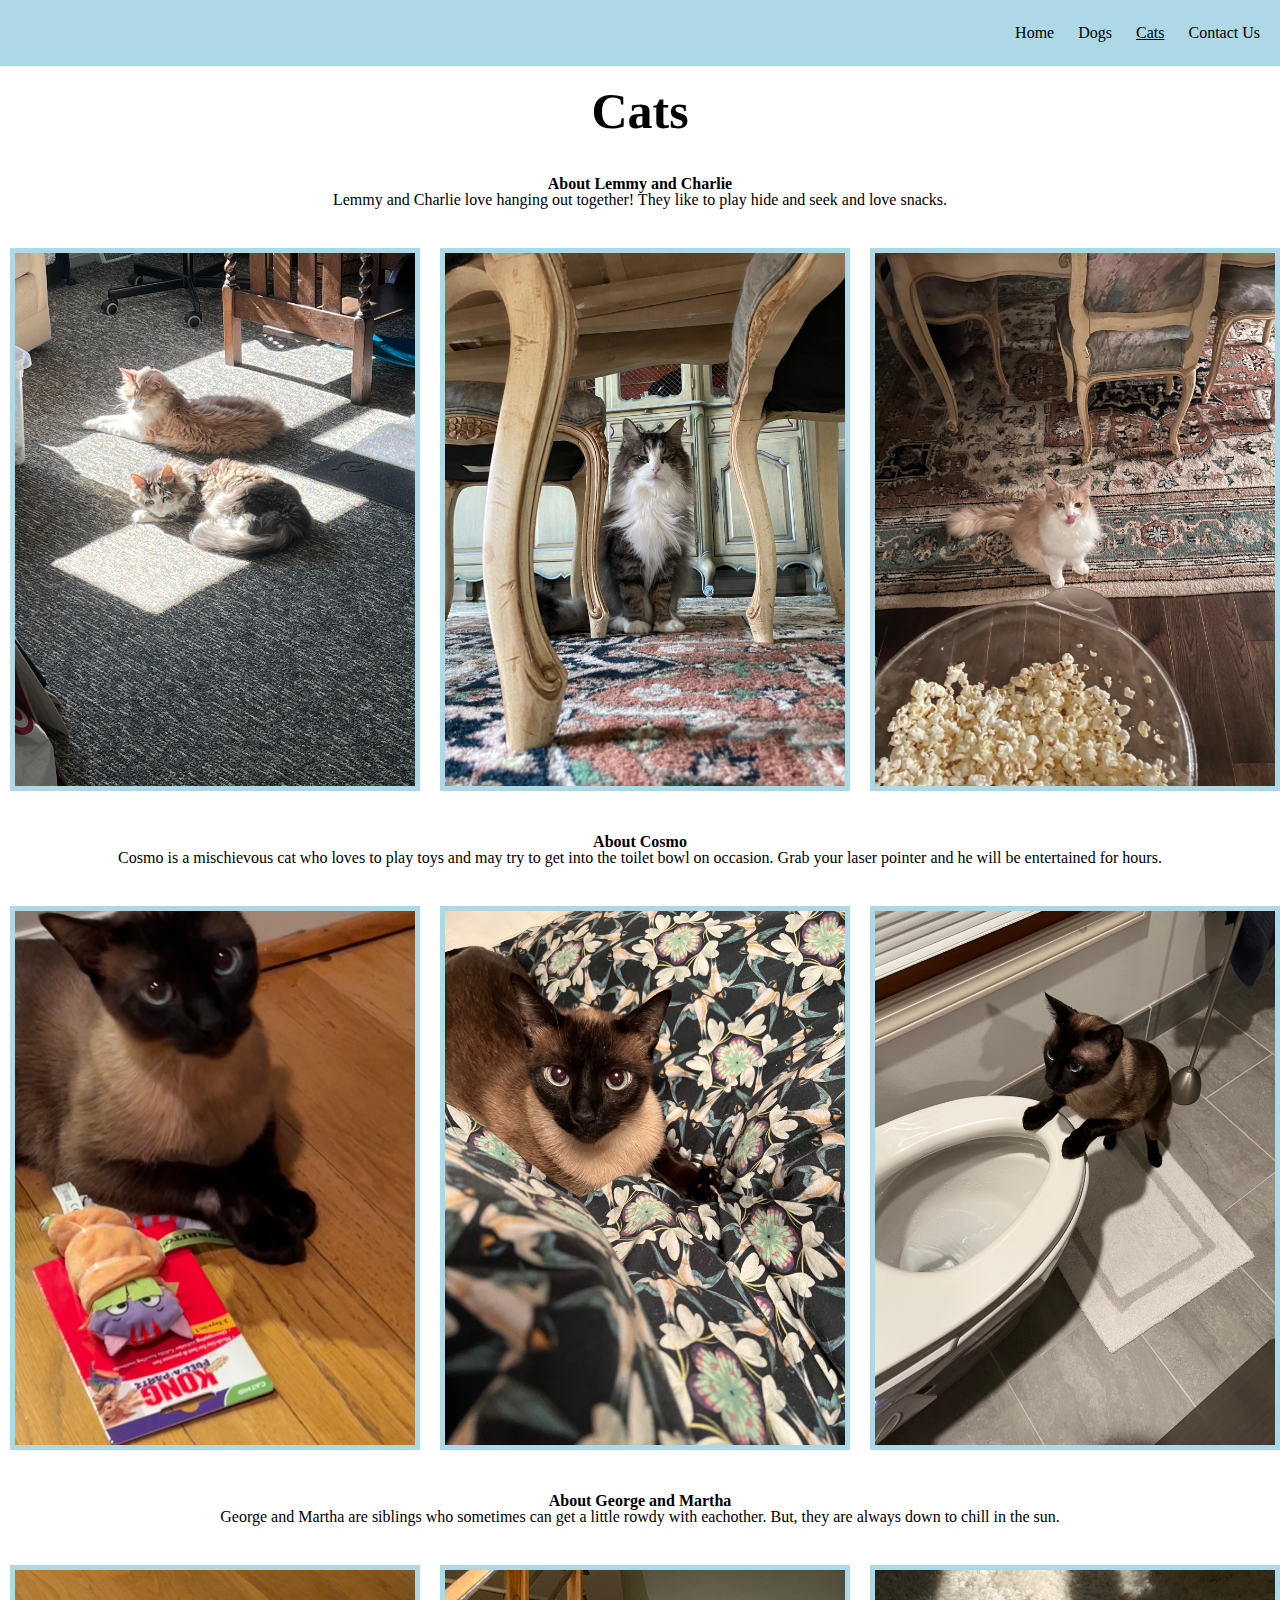
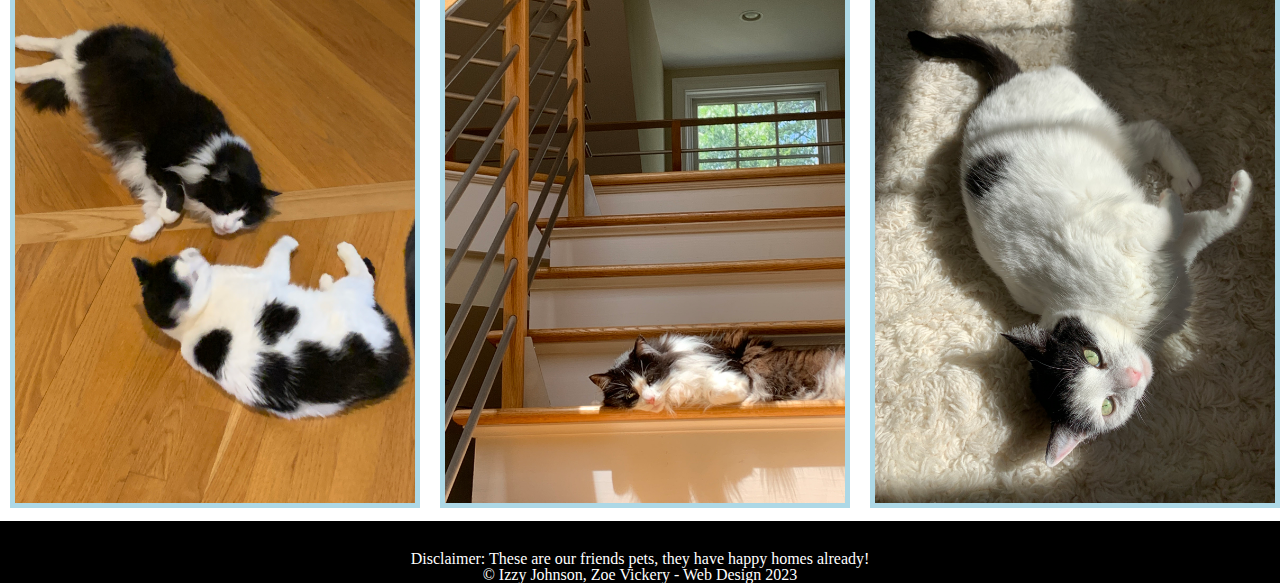
<file: cats.html>
<!DOCTYPE html>
<html lang="en">
<head>
    <meta charset="UTF-8">
    <meta http-equiv="X-UA-Compatible" content="IE=edge">
    <meta name="viewport" content="width=device-width, initial-scale=1.0">
    <link rel="stylesheet" type="text/css" href="css/html5reset.css">
    <link rel="stylesheet" type="text/css" href="css/style.css"> 
    <title>Document</title>
</head>
<body>
    <header>
        <div class="skip"><a href="#main" tabindex="0">Skip to Main Content</a></div>
		<div class = "navbar">
			<nav>
				<ul>
					<li><a href = "index.html" >Home</a></li>
					<li><a href = "dogs.html">Dogs</a></li>
					<li><a class="active" href = "cats.html">Cats</a></li>
					<li><a href = "about_us.html">Contact Us</a></li>
				</ul>
			</nav>
		</div>
		
		<div class="dropdown">
			<button class="dropbtn">Dropdown</button>
			<nav class="dropdown-content">
				<ul>
					<li><a href = "index.html" >Home</a></li>
					<li><a href = "dogs.html">Dogs</a></li>
					<li><a class="active" href = "cats.html">Cats</a></li>
					<li><a href = "about_us.html">Contact Us</a></li>
				</ul>
			</nav>
		  </div>
        <h1>Cats</h1>
	</header>

	<main class= "cat_container" id = "main">
        <div class="lem_charlie1">
            <img src = "images/lem_char1.jpeg" alt = "Lemmy and Charlie hanging out in the sun">
        </div>
        <div class="lem_charlie2">
            <img src = "images/lemmy1.jpeg" alt = "Lemmy hiding under a table">
        </div>
        <div class="lem_charlie3">
            <img src = "images/charlie1.jpeg" alt = "Charlie waiting for some popcorn">
        </div>
        <div class="lem_charlie_text">
            <h2> About Lemmy and Charlie</h2>
            <p> Lemmy and Charlie love hanging out together! They like to play hide and seek and love snacks.</p>
        </div>
        <div class="cosmo1">
            <img src = "images/cosmo1.jpg" alt = "Cosmo and a toy">
        </div>
        <div class="cosmo2">
            <img src = "images/cosmo2.jpg" alt = "Cosmo trying to see into a toilet">
        </div>
        <div class="cosmo3">
            <img src = "images/cosmo3.jpg" alt = "Cosmo hanging out on a bed">
        </div>
        <div class="cosmo_text">
            <h2> About Cosmo</h2>
            <p> Cosmo is a mischievous cat who loves to play toys and may try to get into the toilet bowl on occasion. Grab your laser pointer and he will be entertained for hours.</p>
        </div>
        <div class="george_martha1">
            <img src = "images/george_martha1.jpg" alt = "George and Martha hanging out">
        </div>
        <div class="george_martha2">
            <img src = "images/george1.jpg" alt = "George lying on the stairs in the sun">
        </div>
        <div class="george_martha3">
            <img src = "images/martha1.jpg" alt = "Martha lying on the floor in the sun"> 
        </div>
        <div class="george_martha_text">
            <h2> About George and Martha</h2>
            <p> George and Martha are siblings who sometimes can get a little rowdy with eachother. But, they are always down to chill in the sun. </p>
        </div>
    </main>
	<footer>
		<p>Disclaimer: These are our friends pets, they have happy homes already! <br/>
		  &copy; Izzy Johnson, Zoe Vickery - Web Design 2023</p>
	</footer>
</body>
</html>
</file>
<file: css/style.css>
.skip a{
    position: absolute;
    margin-top: -40px;
}

.skip a:focus{
    margin-top: 20px;
  }

nav li{
    display: inline;
    padding-right: 20px;
}

nav a{
    color: black;
    text-decoration: none;
}

nav{
    background-color: lightblue;
    padding: 25px 0; 
    text-align: left;
  }

#navigation li a:active{
    text-decoration: underline;
}

/* Dropdown Button */
.dropbtn {
    background-color: lightblue;
    color: black;
    padding: 16px;
    font-size: 16px;
    border: none;
    font-family: 'Bodoni', 'Times New Roman';
  }
  .dropdown {
    position: relative;
    display: inline-block;
  }
  .dropdown-content {
    display: none;
    position: absolute;
    background-color: #f1f1f1;
    min-width: 160px;
    box-shadow: 0px 8px 16px 0px rgba(0,0,0,0.2);
    z-index: 1;
  }
  .dropdown-content a {
    color: black;
    padding: 12px 16px;
    text-decoration: none;
    display: block;
  }
  .dropdown-content a:hover {
    background-color: #ddd;
  }
  .dropdown:hover .dropdown-content {
    display: block;
  }
    .dropdown:hover .dropbtn {
    background-color: lightskyblue;
  }

  .navbar{
    display: none;
  }

footer{
    background-color: black;
    color: white;
    padding-top: 30px;
    text-align: center;
  }

a:hover {
    text-decoration: underline;
}

a:enabled {
    text-decoration: underline;
}


h1{
    text-align: center;
    padding: 20px;
    font-size: 50px;
    font-family: Futura, 'Times New Roman';
}

h2{
    font-family: Futura, 'Times New Roman';
}

p{
    font-family: 'Bodoni', 'Times New Roman';
}

.dog_container, .cat_container {
    display: grid;
    grid-template-columns: 1fr 5fr 1fr;
    width: 100%;
}

img{
    max-width: 100%;
    border: solid 5px lightblue;
}

.brody1, .lem_charlie1{
    grid-column: 2;
    grid-row: 1;
    padding: 20px;
    /* object-fit: cover;
    overflow: hidden; */
}

.brody2, .lem_charlie2{
    grid-column: 2;
    grid-row: 2;
    padding: 20px;
} 

.brody3, .lem_charlie3{
    grid-column: 2;
    grid-row: 3;
    padding: 20px;
}

.brody_text, .lem_charlie_text{
    grid-column: 1 / -1;
    grid-row: 4;
    text-align: center;
    padding-bottom: 50px;
}

.higgins1, .cosmo1{
    grid-column: 2;
    grid-row: 5;
    padding: 20px;
}

.higgins2, .cosmo2{
    grid-column: 2;
    grid-row: 6;
    padding: 20px;
}

.higgins3, .cosmo3{
    grid-column: 2;
    grid-row: 7;
    padding: 20px;
}

.higgins_text, .cosmo_text{
    grid-column: 1 / -1;
    grid-row: 8;
    text-align: center;
    padding-bottom: 50px;
}

.marlo1, .george_martha1{
    grid-column: 2;
    grid-row: 9;
    padding: 20px;
}

.marlo2, .george_martha2{
    grid-column: 2;
    grid-row: 10;
    padding: 20px;
}

.marlo3, .george_martha3{
    grid-column: 2;
    grid-row: 11;
    padding: 20px;
}

.marlo_text, .george_martha_text{
    grid-column: 1 / -1;
    grid-row: 12;
    text-align: center;
    padding-bottom: 50px;
}

.home_img_container {
    display: flex;
    flex-wrap: wrap;
    flex-direction: column;
    align-content: center;
    justify-content: space-evenly;
    align-items: center;
}

.home_img_container img{
    width: 300px;
    height: 90%;
    object-fit: cover;
}

.home_img_container .dog_cat{
    display: none;
}

.home_img_container .animal_paw2{
    display: none;
}

.home_img_container .roxy{
    display: none;
}

.home_img_container .tipper{
    display: none;
}

.contact_container{
    display: grid;
    grid-template-columns: 1fr 1fr 1fr 1fr 1fr 1fr;
    width: 100%;
    grid-gap: 20px;
}

.hours{
    grid-column: 2 / 4;
    grid-row: 1;
}

.contact_info{
    grid-column: 2 / 4;
    grid-row: 2;
}

.dog_button{
    grid-column: 4 / 6;
    grid-row: 1;
}

.cat_button{
    grid-column: 4 / 6;
    grid-row: 2;
}

button {
    background-color: lightblue;
    border: solid 2px black;
    text-align: center;
    text-decoration: none;
    display: block;
    font-size: 100%;
    width: 100%;
    height: 50%;
}

.map, iframe {
    grid-column: 2 / -2;
    grid-row: 6 / span 2;
}

.max {
    display: none;
}

form{
    grid-column: 2 / 6;
    grid-row: 3 / 6;
    border: solid 3px lightblue;
}

label{
    display: inline-block;
    text-align: center;
    padding: 5px;
}

input {
    width: 100%;
    display: inline-block;
    box-sizing: border-box;
  }

textarea{
    width: 100%;
    padding: 12px 20px;
    margin: 8px 0;
    display: inline-block;
    box-sizing: border-box;
}

.home_background{
    background-image: url("images/dogs_run.jpeg");
    background-size: cover;
    background-position: center center;
    background-repeat: no-repeat;
    background-attachment: fixed;
    margin-bottom: 20px;
}

.home_text {
    text-align: center;
    margin-bottom: 15px;
}

.home_text h2{
    font-size: 150%;
    margin-bottom: 10px;
}

.home_text p{
    font-size: 84%;
}

.active{
    text-decoration: underline;
}

@media screen and (min-width: 700px){
    .dropdown{
        display: none;
    }
    .navbar{
        display: block;
      }

    nav li{
        font-family: 'Bodoni', 'Times New Roman';
    }

    .dog_container, .cat_container {
        display: grid;
        grid-template-columns: 1fr 1fr 1fr 1fr;
        width: 100%;
        align-items: center;
        grid-gap: 10px;
    }
    

    .brody_text, .lem_charlie_text{
        grid-column: 2;
        grid-row: 1;
        text-align: center;
        padding: 10px;
    }

    .brody1, .lem_charlie1{
        grid-column: 1;
        grid-row: 1;
        padding: 10px;
    }

    .brody2, .lem_charlie2{
        grid-column: 3;
        grid-row: 1;
        padding: 10px;
    } 
    
    .brody3, .lem_charlie3{
        grid-column: 4;
        grid-row: 1;
        padding: 10px;
    }

    .higgins_text, .cosmo_text{
        grid-column: 3;
        grid-row: 2;
        text-align: center;
        padding: 10px;
    }

    .higgins1, .cosmo1{
        grid-column: 1;
        grid-row: 2;
        padding: 10px;
    }
    
    .higgins2, .cosmo2{
        grid-column: 2;
        grid-row: 2;
        padding: 10px;
    }
    
    .higgins3, .cosmo3{
        grid-column: 4;
        grid-row: 2;
        padding: 10px;
    }
    .marlo_text, .george_martha_text{
        grid-column: 2;
        grid-row: 3;
        text-align: center;
        padding: 10px;
    }    
    .marlo1, .george_martha1{
        grid-column: 1;
        grid-row: 3;
        padding: 10px;
    }
    
    .marlo2, .george_martha2{
        grid-column: 3;
        grid-row: 3;
        padding: 10px;
    }
    
    .marlo3, .george_martha3{
        grid-column: 4;
        grid-row: 3;
        padding: 10px;
    }

    .dog_container div:nth-child(4n), .car_container div:nth-child(4n){
        border: solid lightblue 2px;
    }

    .home_img_container .dog_cat{
        display: block;
    }

    .home_img_container {
        display: flex;
        flex-wrap: wrap;
        flex-direction: row;
        align-content: center;
        justify-content: space-evenly;
        align-items: stretch;
    }

    /* .home_img_container .dog_cat{
        display: none;
    } */
    .home_img_container .animal_paw2{
        display: none;
    }

    .max {
        display: block;
        grid-column: 4 / 6;
        grid-row: 1 / 3;
    }

    .hours{
        grid-column: 2;
        grid-row: 1;
    }
    
    .contact_info{
        grid-column: 2;
        grid-row: 2;
    }
    
    .dog_button{
        grid-column: 3;
        grid-row: 1;
    }
    
    .cat_button{
        grid-column: 3;
        grid-row: 2;
    }

    button {
        display: block;
        font-size: 100%;
    }
} 

@media screen and (min-width: 900px){
    .dog_container, .cat_container{
        display: grid;
        grid-template-columns: 1fr 1fr 1fr;
        width: 100%;
        align-items: center;
    }
    
    nav{
        background-color: lightblue;
        padding: 25px 0; 
        text-align: right;
      }

    .brody_text, .lem_charlie_text{
        grid-column: 1 / -1;
        grid-row: 1;
        text-align: center;
        padding: 20px;
    }

    .brody1, .lem_charlie1{
        grid-column: 1;
        grid-row: 2;
        padding: 10px;
    }

    .brody2, .lem_charlie2{
        grid-column: 2;
        grid-row: 2;
        padding: 10px;
    } 
    
    .brody3, .lem_charlie3{
        grid-column: 3;
        grid-row: 2;
        padding: 10px;
    }
    
    .higgins_text, .cosmo_text{
        grid-column: 1 / -1;
        grid-row: 3;
        text-align: center;
        padding: 20px;
    }

    .higgins1, .cosmo1{
        grid-column: 1;
        grid-row: 4;
        padding: 10px;
    }
    
    .higgins2, .cosmo2{
        grid-column: 3;
        grid-row: 4;
        padding: 10px;
    }
    
    .higgins3, .cosmo3{
        grid-column: 2;
        grid-row: 4;
        padding: 10px;
    }
    .marlo_text, .george_martha_text{
        grid-column: 1 / -1;
        grid-row: 5;
        text-align: center;
        padding: 20px;
    }    
    .marlo1, .george_martha1{
        grid-column: 1;
        grid-row: 6;
        padding: 10px;
    }
    
    .marlo2, .george_martha2{
        grid-column: 2;
        grid-row: 6;
        padding: 10px;
    }
    
    .marlo3, .george_martha3{
        grid-column: 3;
        grid-row: 6;
        padding: 10px;
    }

    .dog_container div:nth-child(4n), .cat_container div:nth-child(4n){
        border: none;
    }
   
    .home_img_container {
        display: flex;
        flex-wrap: nowrap;
        flex-direction: row;
        justify-content: space-around;
        align-items: stretch;
    }

    .home_img_container .animal_paw{
        display: none;
    }

    .home_img_container .animal_paw2{
        display: block;
    }

    .home_img_container .roxy{
        display: block;
    }
    
    .home_img_container .tipper{
        display: block;
    }

    .hours{
        grid-column: 2;
        grid-row: 1;
    }
    
    .contact_info{
        grid-column: 2;
        grid-row: 2;
    }
    
    .dog_button{
        grid-column: 3;
        grid-row: 1;
    }
    
    .cat_button{
        grid-column: 3;
        grid-row: 2;
    }

    form{
        grid-column: 2 / 4;
        grid-row: 3 / 6;
        border: solid 3px lightblue;
    }
    
    label{
        display: inline-block;
        text-align: center;
        padding: 5px;
    }
    
    input {
        width: 100%;
        display: inline-block;
        box-sizing: border-box;
      }
    
    textarea{
        width: 100%;
        padding: 12px 20px;
        margin: 8px 0;
        display: inline-block;
        box-sizing: border-box;
    }

    .max {
        display: block;
        grid-column: 4 / 6;
        grid-row: 1 / 6;
        align-self: center;
    }

    /* .home_text {
        position: absolute;
        top: 50%;
        left: 50%;
        transform: translate(-50%, -50%);
        text-align: center;
        color: white;
    } */
    
    .home_text h2{
        font-size: 180%;
    }
    
    .home_text p{
        font-size: 104%;
    }

}
</file>
